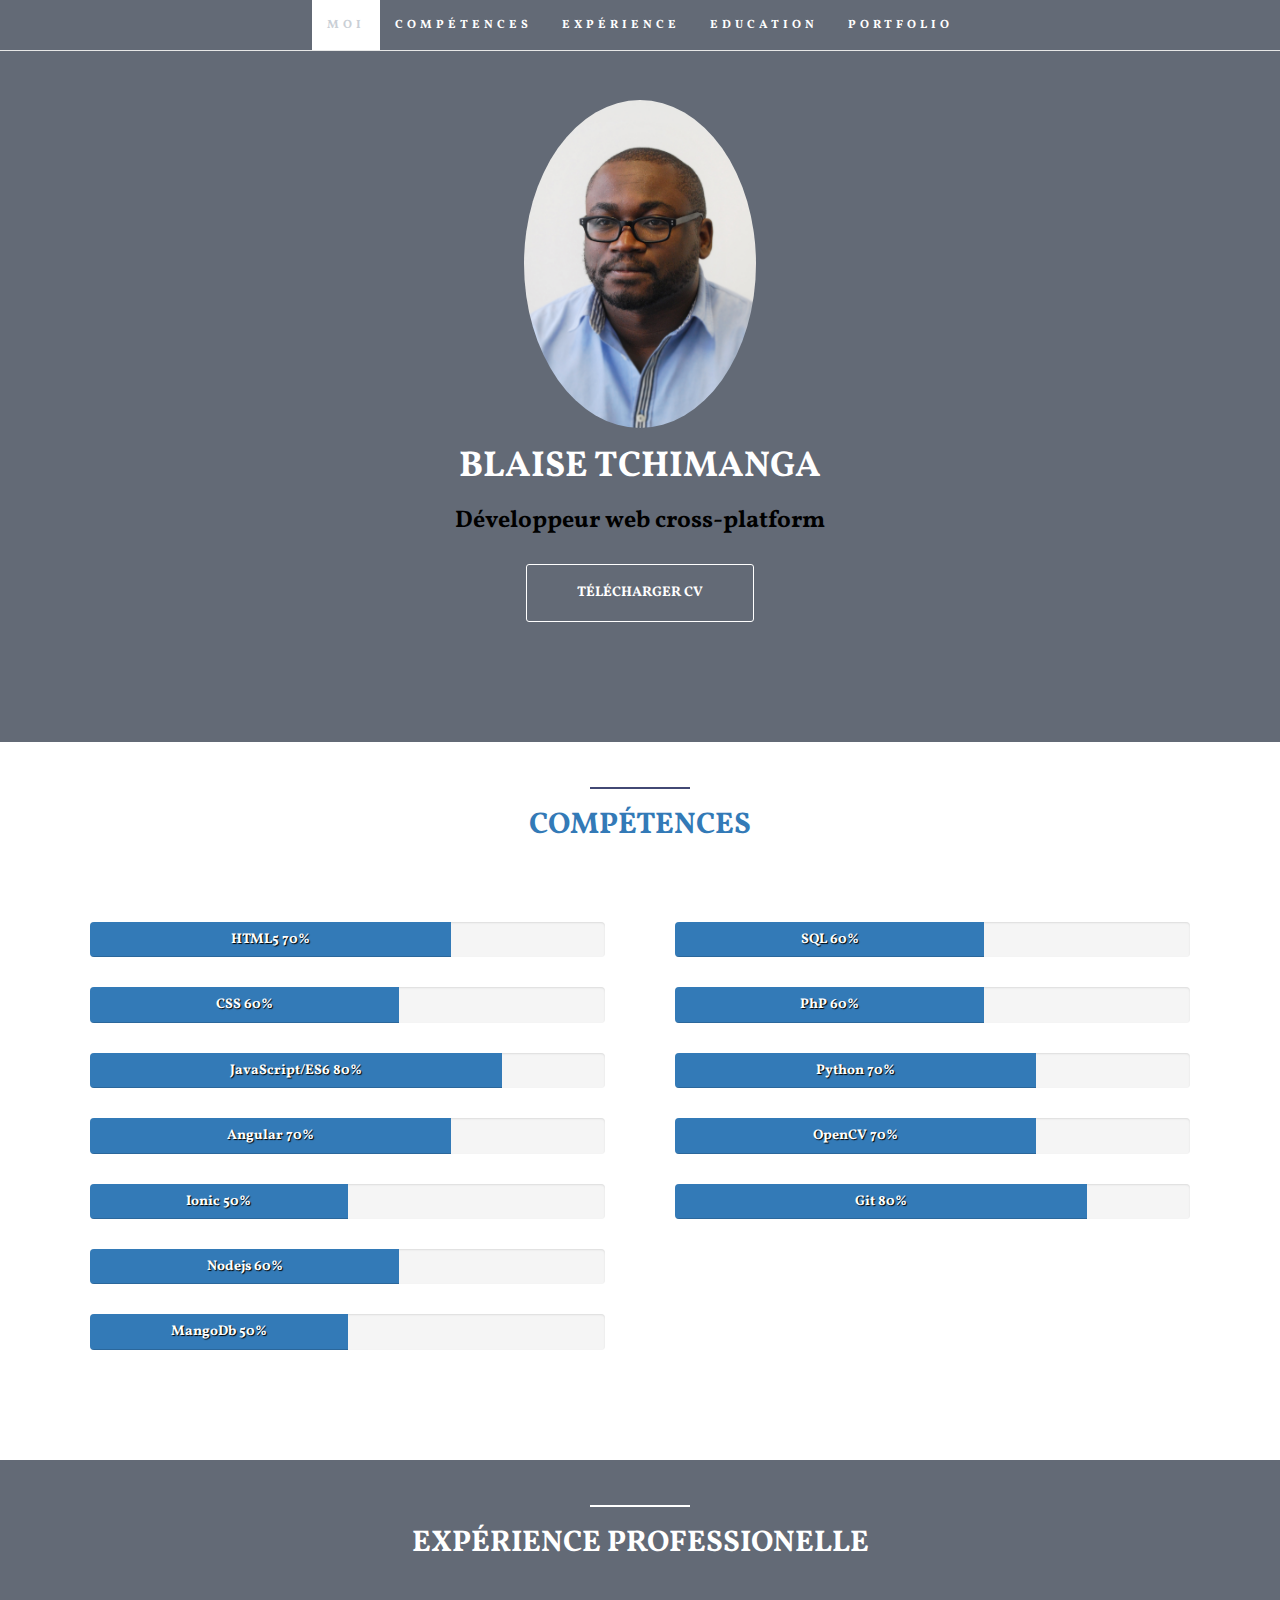
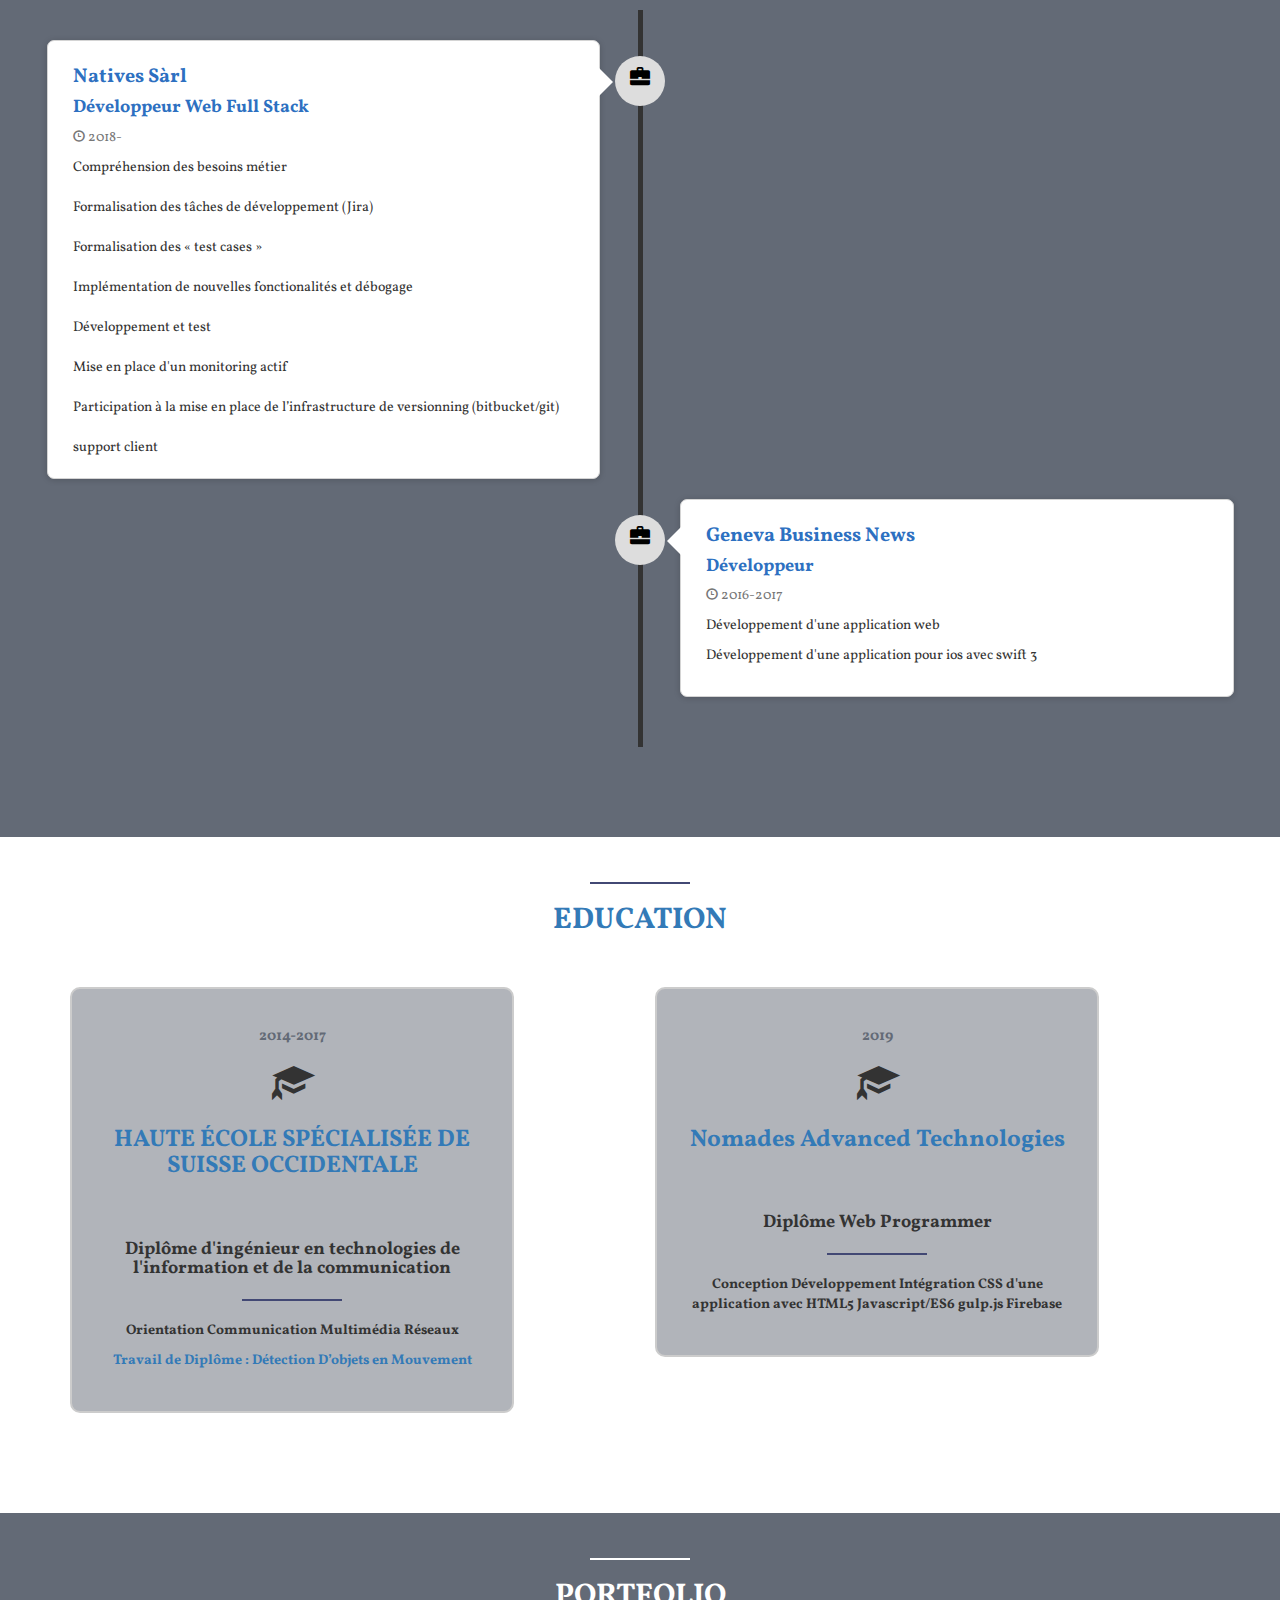
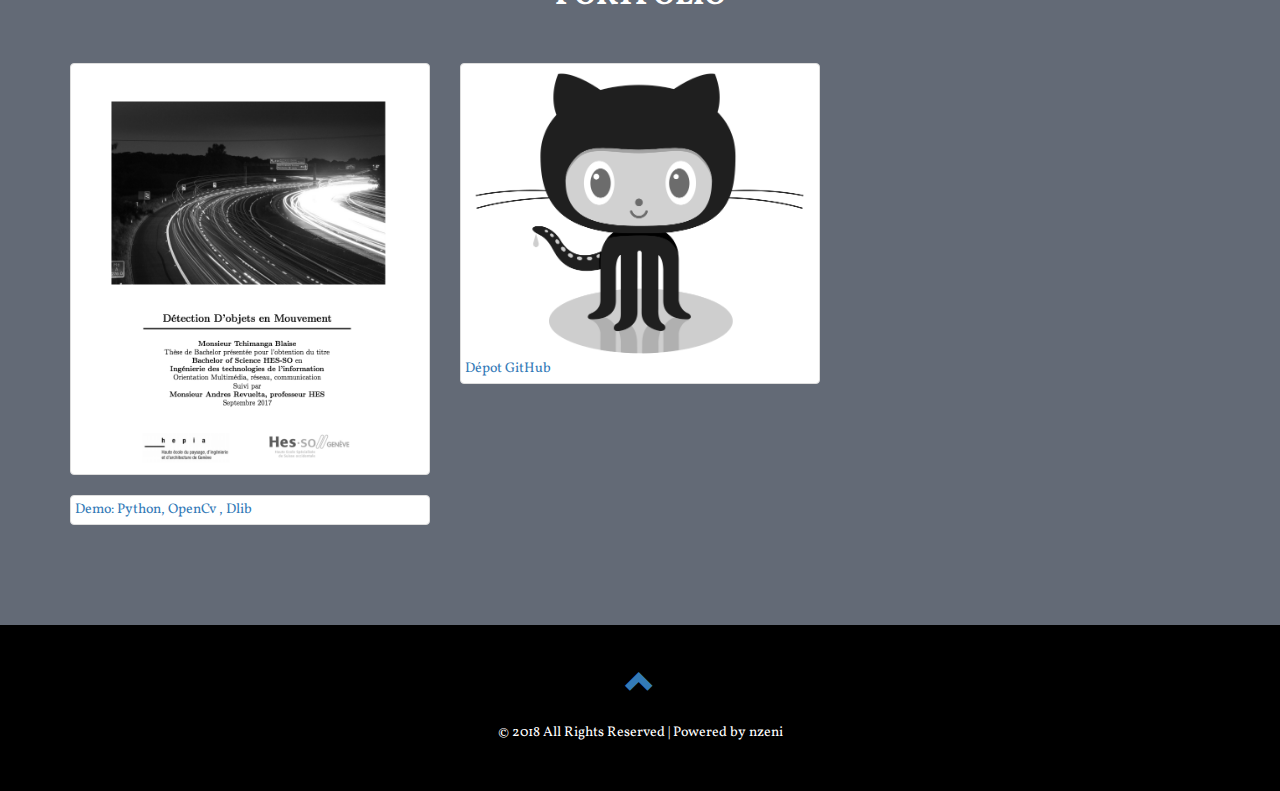
<file: index.html>
<!DOCTYPE html>
<html>
<head>
	<title>Nzeni</title>
	<meta charset="utf-8">
	<meta name="viewport" content="width=device-width, initial-scale = 1">
	<link rel="stylesheet" href="https://maxcdn.bootstrapcdn.com/bootstrap/3.3.7/css/bootstrap.min.css">
	<script src="https://ajax.googleapis.com/ajax/libs/jquery/1.12.4/jquery.min.js"></script>
	<script src="https://ajax.googleapis.com/ajax/libs/jquery/1.11.3/jquery.min.js"></script>
	<link href="https://fonts.googleapis.com/css?family=Vollkorn" rel="stylesheet">
	<link rel="stylesheet" type="text/css" href="css/style.css">
	<script type="text/javascript" src="js/script.js"></script>
	
	<link rel="shortcut icon" type="image/png" href="images/nz.png"/>

	<script src="https://code.jquery.com/jquery-2.1.3.min.js"></script>
	<script src="https://maxcdn.bootstrapcdn.com/bootstrap/3.3.7/js/bootstrap.min.js"></script>

</head>
<body data-spy="scroll" data-target=".navbar" data-offset="60">

	<nav class="navbar navbar-default navbar-fixed-top">
            <div class="container">
                <div class="navbar-header">
                    <button type="button" class="navbar-toggle" data-toggle="collapse" data-target="#myNavbar">
                         <span class="icon-bar"></span>
                         <span class="icon-bar"></span>
                         <span class="icon-bar"></span>
                    </button>
                </div>
                <div class="collapse navbar-collapse" id="myNavbar">
                    <ul class="nav navbar-nav">
                        <li><a href="#about">Moi</a></li>
                        <li><a href="#skills">Compétences</a></li>
                        <li><a href="#experience">Expérience</a></li>
                        <li><a href="#education">Education</a></li>
                        <li><a href="#portfolio">Portfolio</a></li>
                    </ul>
                </div>
            
            </div>
        
        </nav>

	<section id="about" class="container-fluid">
		<div class="col-xs-8 col-md-4 profile-picture">
			<img src="images/blaise02.jpg" alt="Blaise" class="img-circle">
		</div>
		<div class="heading">
				<h1> Blaise Tchimanga </h1>
				<h3> Développeur web cross-platform</h3>
				<a href="docs/CV Frontend software Engineer.pdf"
				class="button1" target="_blank">Télécharger CV</a>
		</div>
		
	</section>

	<section id="skills">

		<div class="divider"></div>

		<div class="heading">
			<h2>Compétences</h2>
		</div>

		<div class="container">
			<div class="row">

				<!--colonne 1 -->

				<div class="col-md-6">
					
					<div class="progress">
						<div class="progress-bar" role="progressbar" aria-valuenow="70" aria-valuemin="0" aria-valuemax="100" style="width: 70%">
							<h5> HTML5 70%</h5>
						</div>
					</div>
					<div class="progress">
						<div class="progress-bar" role="progressbar" aria-valuenow="60" aria-valuemin="0" aria-valuemax="100" style="width: 60%">
							<h5> CSS 60%</h5>
						</div>
					</div>
					<div class="progress">
						<div class="progress-bar" role="progressbar" aria-valuenow="80" aria-valuemin="0" aria-valuemax="100" style="width: 80%">
						  <h5> JavaScript/ES6 80%</h5>
						</div>
					</div>
				    <div class="progress">
						<div class="progress-bar" role="progressbar" aria-valuenow="70" aria-valuemin="0" aria-valuemax="100" style="width: 70%">
							<h5> Angular 70%</h5>
						</div>
				  	</div>
				  <div class="progress">
						<div class="progress-bar" role="progressbar" aria-valuenow="50" aria-valuemin="0" aria-valuemax="100" style="width: 50%">
							<h5> Ionic 50%</h5>
						</div>
					</div>
					
					<div class="progress">
						<div class="progress-bar" role="progressbar" aria-valuenow="60" aria-valuemin="0" aria-valuemax="100" style="width: 60%">
							<h5> Nodejs 60%</h5>
						</div>
					</div>
				  <div class="progress">
						<div class="progress-bar" role="progressbar" aria-valuenow="50" aria-valuemin="0" aria-valuemax="100" style="width: 50%">
							<h5> MangoDb 50%</h5>
						</div>
					</div>
			   
				</div>

				<!--colonne 2 -->

				<div class="col-md-6">
					<div class="progress">
						<div class="progress-bar" role="progressbar" aria-valuenow="60" aria-valuemin="0" aria-valuemax="100" style="width: 60%">
							<h5> SQL 60%</h5>
						</div>
					</div>
					<div class="progress">
						<div class="progress-bar" role="progressbar" aria-valuenow="60" aria-valuemin="0" aria-valuemax="100" style="width: 60%">
							<h5> PhP 60%</h5>
						</div>
					</div>
				  <div class="progress">
						<div class="progress-bar" role="progressbar" aria-valuenow="70" aria-valuemin="0" aria-valuemax="100" style="width: 70%">
							<h5> Python 70%</h5>
						</div>
					</div>
				  	
			
					<div class="progress">
						<div class="progress-bar" role="progressbar" aria-valuenow="70" aria-valuemin="0" aria-valuemax="100" style="width: 70%">
							<h5> OpenCV 70%</h5>
						</div>
					</div>	
	
				  <div class="progress">
						<div class="progress-bar" role="progressbar" aria-valuenow="80" aria-valuemin="0" aria-valuemax="100" style="width: 80%">
							<h5> Git 80%</h5>
						</div>
					</div>

				
				</div>
			</div>
		</div>
	
		
	</section>

	<section id="experience">

		<div class="container-fluid">
			
			<div class="white-divider"></div>
			
			<div class="heading">
				<h2> Expérience Professionelle</h2>
			</div>

			<ul class="timeline">
				<li>
					<div class="timeline-badge">
						<span class="glyphicon glyphicon-briefcase"></span>
					</div>
					<div class="timeline-panel-container">
						<div class="timeline-panel">
							<div class="timeline-heading">
								<h3> Natives Sàrl </h3>
								<h4> Développeur Web Full Stack</h4>
								<p class="text-muted"> <small class="glyphicon glyphicon-time"></small> 2018- </p>
							
								<div class="timeline-body">
									
									Compréhension des besoins métier<br>
									<br>Formalisation des tâches de développement (Jira)<br>
									<br>Formalisation des « test cases »<br>
									<br>Implémentation de nouvelles fonctionalités et débogage<br>
									<br>Développement et test<br>
									<br>Mise en place d'un monitoring actif<br>
									<br>Participation à la mise en place de l’infrastructure de versionning (bitbucket/git)<br>
									<br>support client<br>
									
								</div>
							</div>
						</div>
					</div>
				</li>
				<li>
					<div class="timeline-badge">
						<span class="glyphicon glyphicon-briefcase"></span>
					</div>
					<div class="timeline-panel-container-inverted">
						<div class="timeline-panel">
							<div class="timeline-heading">
								<h3> Geneva Business News </h3>
								<h4> Développeur</h4>
								<p class="text-muted"> <small class="glyphicon glyphicon-time"></small> 2016-2017 </p>

								<div class="timeline-body">
									<p> Développement d'une application web </p>
									<p> Développement d'une application pour ios avec swift 3</p>
								</div>
							</div>
						</div>
					</div>
				</li>

			</ul>
		</div>

	</section>
	<section id="education">
		<div class="container">
			<div class="divider"></div>
			<div class="heading">
				<h2> Education</h2>
			</div>
			<div class="row">
				<div class="col-sm-6">
					<div class="education-block">
						<h5>2014-2017</h5>
						<span class="glyphicon glyphicon-education"></span>
						<div class="heading"><h3>HAUTE ÉCOLE SPÉCIALISÉE DE SUISSE OCCIDENTALE</h3></div>
						<h4>Diplôme d'ingénieur en technologies de l'information et de la communication</h4>
						<div class="divider"></div>
					
						<p> Orientation Communication Multimédia Réseaux </p>
						<a href="https://sitehepia.hesge.ch/diplome/ITI/2017/documents/Tchimanga-69"><p>Travail de Diplôme : Détection D’objets en Mouvement</p></a>
					</div>
				</div>
				<div class="col-sm-6">
					<div class="education-block">
						<h5>2019 </h5>
						<span class="glyphicon glyphicon-education"></span>
						<div class="heading"><h3>Nomades Advanced Technologies</h3></div>
						<h4> Diplôme Web Programmer</h4>
						<div class="divider"></div>
						
					  <p>Conception Développement Intégration CSS d'une application avec HTML5 Javascript/ES6 gulp.js Firebase</p>
					</div>
				</div>
			</div>

		</div>

	</section>
	<section id="portfolio">
		<div class="container">
			<div class="white-divider"></div>
			<div class="heading">
				<h2> Portfolio</h2>
			</div>

				<div class="row">
					
					<div class="col-sm-4">
						<a class="thumbnail" href="https://sitehepia.hesge.ch/diplome/ITI/2017/documents/Tchimanga-69" target="_blank">
							<img src="images/memoire.png" alt="Mémoire">
							<a class="thumbnail" href="https://www.youtube.com/watch?v=nzsb9kFyfhY" target="_blank">
								<span>Demo: Python, OpenCv , Dlib </span></a>
						</a>			
					</div>
					
					<div class="col-sm-4">		
						<a class="thumbnail" href="https://github.com/blaisek" target="_blank">
							<img src="images/github.png"  alt="GitHub">
							<span> Dépot GitHub </span>
						</a>	
					</div>
					
				</div>
		  
				
					
			</div>

		</div>


	</section>



<footer class="text-center">

	<a href="#about">
		
	<span class="glyphicon glyphicon-chevron-up"></span>

	</a>

	<h5> © 2018 All Rights Reserved | Powered by nzeni </h5>
	
</footer>




</body>
</html>
</file>
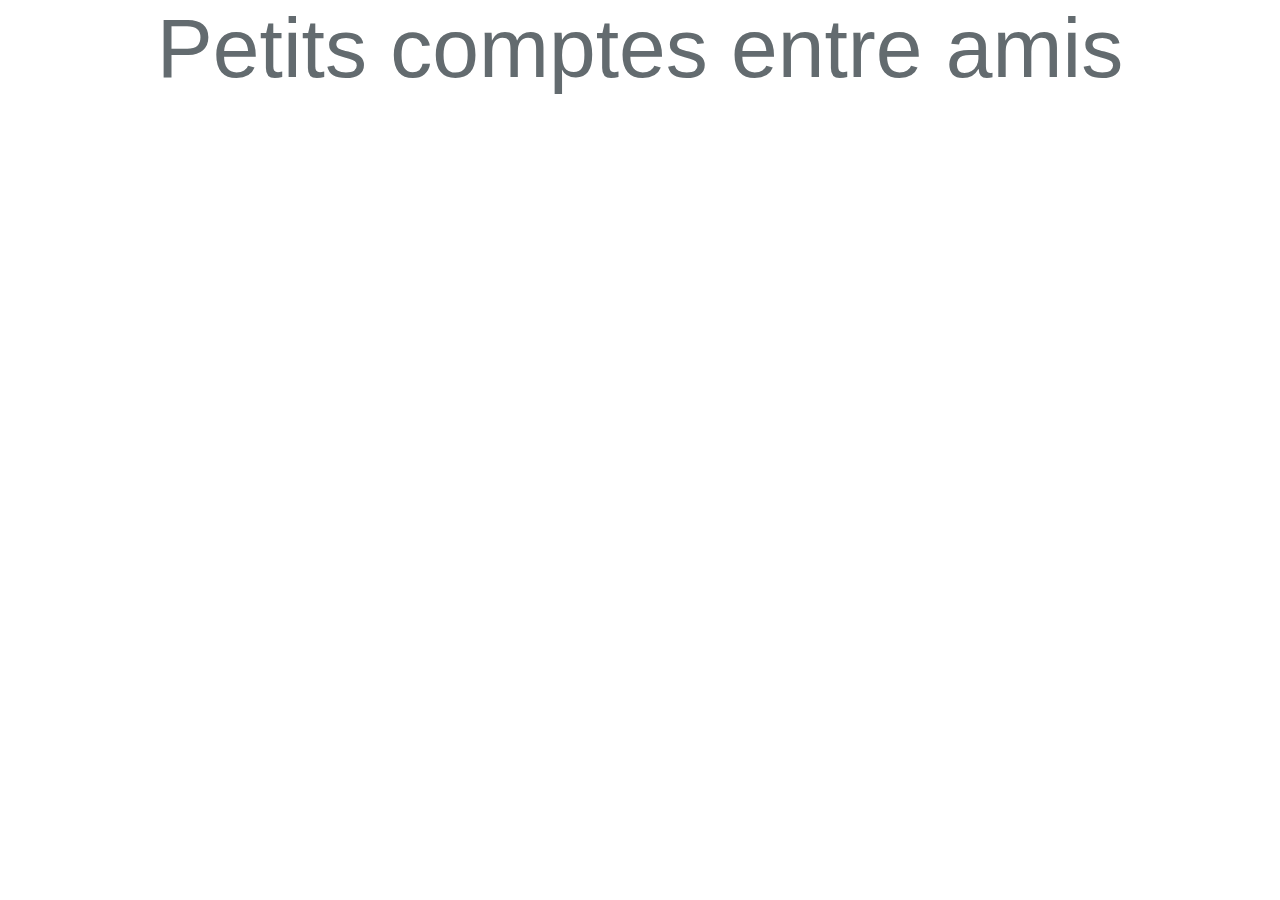
<file: comptes/index.html>
<!DOCTYPE html>
<html lang="en">
<head>
    <meta charset="UTF-8">
    <link rel="stylesheet" type="text/css" href="style.css"/>
    <meta http-equiv="X-UA-Compatible" content="IE=edge">
    <meta name="viewport" content="width=device-width, initial-scale=1">
    <title>Petits Comptes entre Amis</title>
</head>
<body>

<div class="content">
    <div class="title m-b-md">
        Petits comptes entre amis
    </div>
</div>

</body>
</html>
</file>
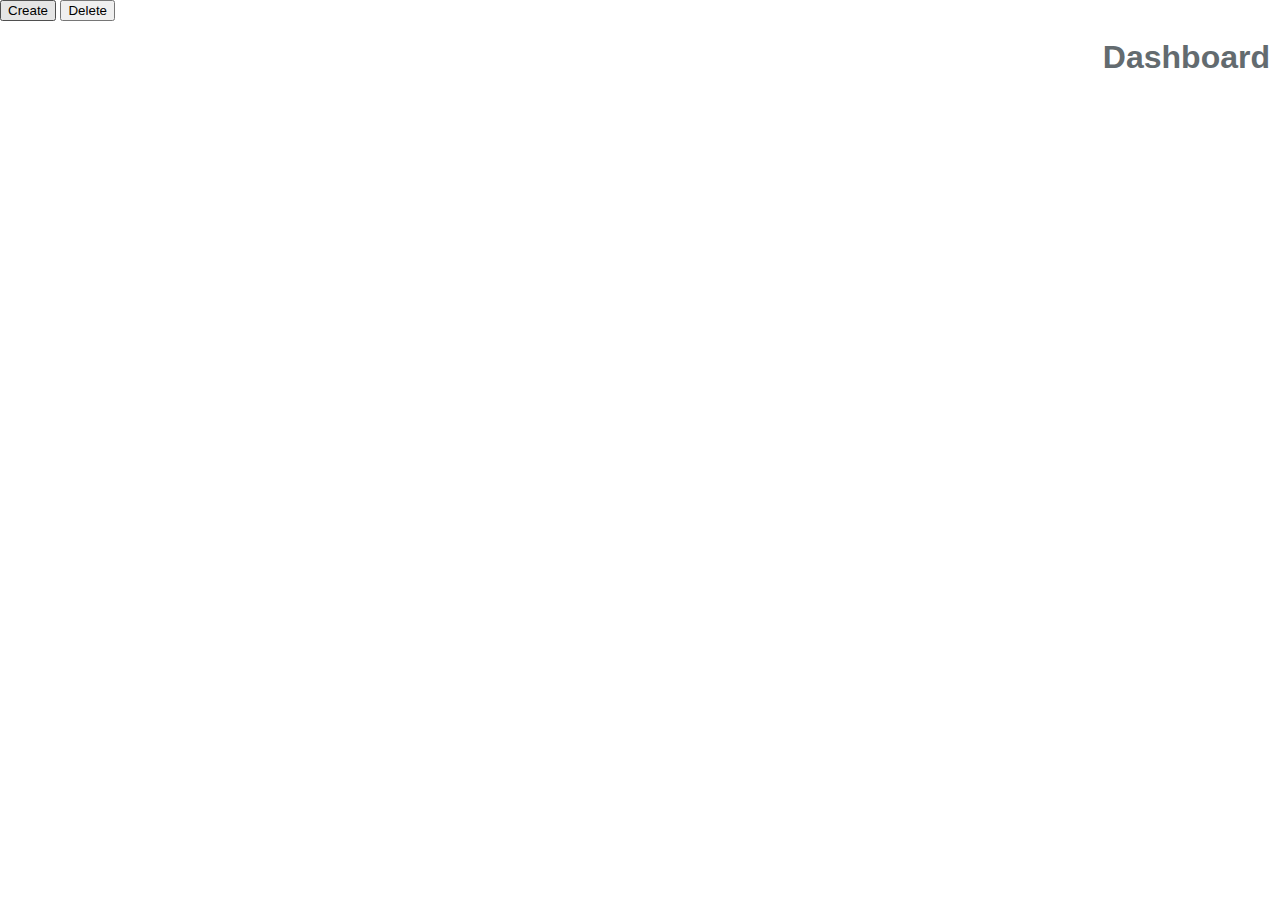
<file: comptes/Event.html>
<!DOCTYPE html>
<html>
	<head>
	<meta charset="utf-8">
        <meta http-equiv="X-UA-Compatible" content="IE=edge">
        <meta name="viewport" content="width=device-width, initial-scale=1">
        <link rel="stylesheet" type="text/css" href="style.css"/>
        <title>Petits comptes entre amis</title>
         <script src="jquery.js"></script>
	</head>
	<body >
            
	<div class="top-right">
            <h1> Dashboard </h1>
	</div>
           
            <div class ="full-height position-ref">
               
                <button id='create_event' type="button">Create</button>
               <button id= 'delete_event' type="button">Delete</button>     
              
            
            </div>

        <div id="window" style="background:gray;padding:20px;display:none;z-index:10001;position:absolute;top:0 ;center:0;height:500px;width:500px;"> 
            <form>
                <label for="event">Event name </label> <input type="text" id="event" class="champ" />
                <br>
                <label for="dsr">Description</label> <input type="description" id="dsr" class="champ" />
                <br>
                <label for="currency">Currency </label>  <input type="currency" id="currency" class="champ" />
                
            </form>
        </div>

	</body>
       
        <script>
            $('#create_event').click(function(){
    
         $('#window').fadeIn();
         //$('#exemple_fadein').fadeOut();
    
    var $event = $('#event');
        $dsr = $('#dsr');
        $currency = $('#currency');
        
/*
    $champ.keyup(function(){
        if($(this).val().length < 5){ // si la chaîne de caractères est inférieure à 5
            $(this).css({ // on rend le champ rouge
                borderColor : 'red',
	        color : 'red'
            });
         }
         else{
             $(this).css({ // si tout est bon, on le rend vert
	         borderColor : 'green',
	         color : 'green'
	     });
         }
    });

    $confirmation.keyup(function(){
        if($(this).val() != $mdp.val()){ // si la confirmation est différente du mot de passe
            $(this).css({ // on rend le champ rouge
     	        borderColor : 'red',
        	color : 'red'
            });
        }
        else{
	    $(this).css({ // si tout est bon, on le rend vert
	        borderColor : 'green',
	        color : 'green'
	    });
        }
    });

    $envoi.click(function(e){
        e.preventDefault(); // on annule la fonction par défaut du bouton d'envoi

        // puis on lance la fonction de vérification sur tous les champs :
        verifier($pseudo);
        verifier($mdp);
        verifier($confirmation);
        verifier($mail);
    });

    $reset.click(function(){
        $champ.css({ // on remet le style des champs comme on l'avait défini dans le style CSS
            borderColor : '#ccc',
    	    color : '#555'
        });
        $erreur.css('display', 'none'); // on prend soin de cacher le message d'erreur
    });

    function verifier(champ){
        if(champ.val() == ""){ // si le champ est vide
    	    $erreur.css('display', 'block'); // on affiche le message d'erreur
            champ.css({ // on rend le champ rouge
    	        borderColor : 'red',
    	        color : 'red'
    	    });
        }
    }
*/
});

        </script> 
</html>
</file>
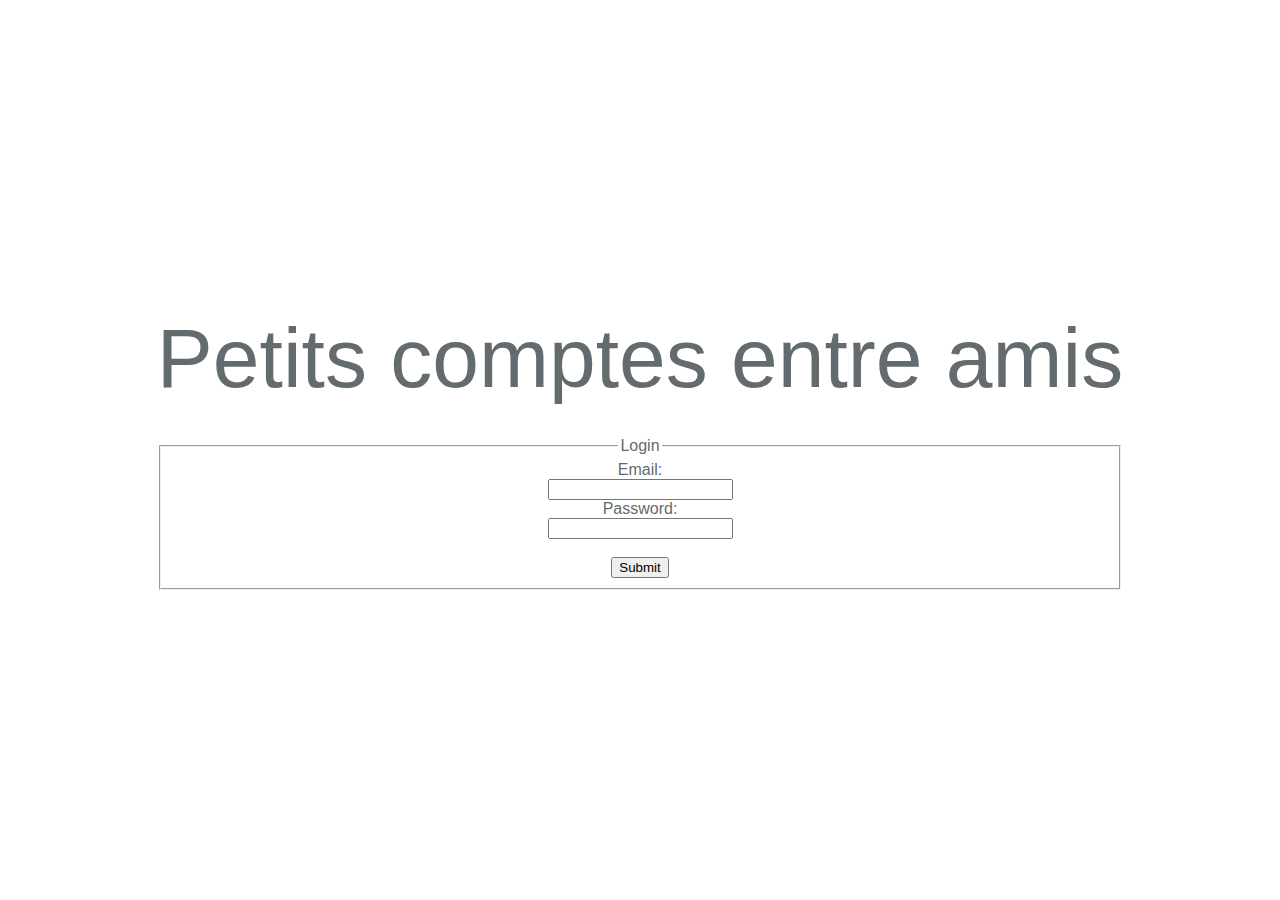
<file: comptes/login.html>
<!DOCTYPE html>
<html lang="fr">
    <head>
        <meta charset="utf-8">
        <meta http-equiv="X-UA-Compatible" content="IE=edge">
        <meta name="viewport" content="width=device-width, initial-scale=1">

        <title>Petits comptes entre amis</title>
        <!-- Styles -->
        <link rel="stylesheet" type="text/css" href="style.css"/>
      </head>
      <body>
      <script src="jquery.js"></script>
          <div class="flex-center position-ref full-height">
              

              <div class="content">
                  <div class="title m-b-md">
                      Petits comptes entre amis
                  </div>
                  <form = action = "login.php" method="post" >
                    <fieldset>
                      <legend> Login</legend>
                    Email:<br>
                    <input type="text" name="email">
                    <br>
                    Password:<br>
                    <input type="text" name="Password"  >
                    <br>
                    <br>
                    <input type="submit" value="Submit">
                  </fieldset>
                  </form>

              </div>
          </div>

      </body>
  </html>
</file>
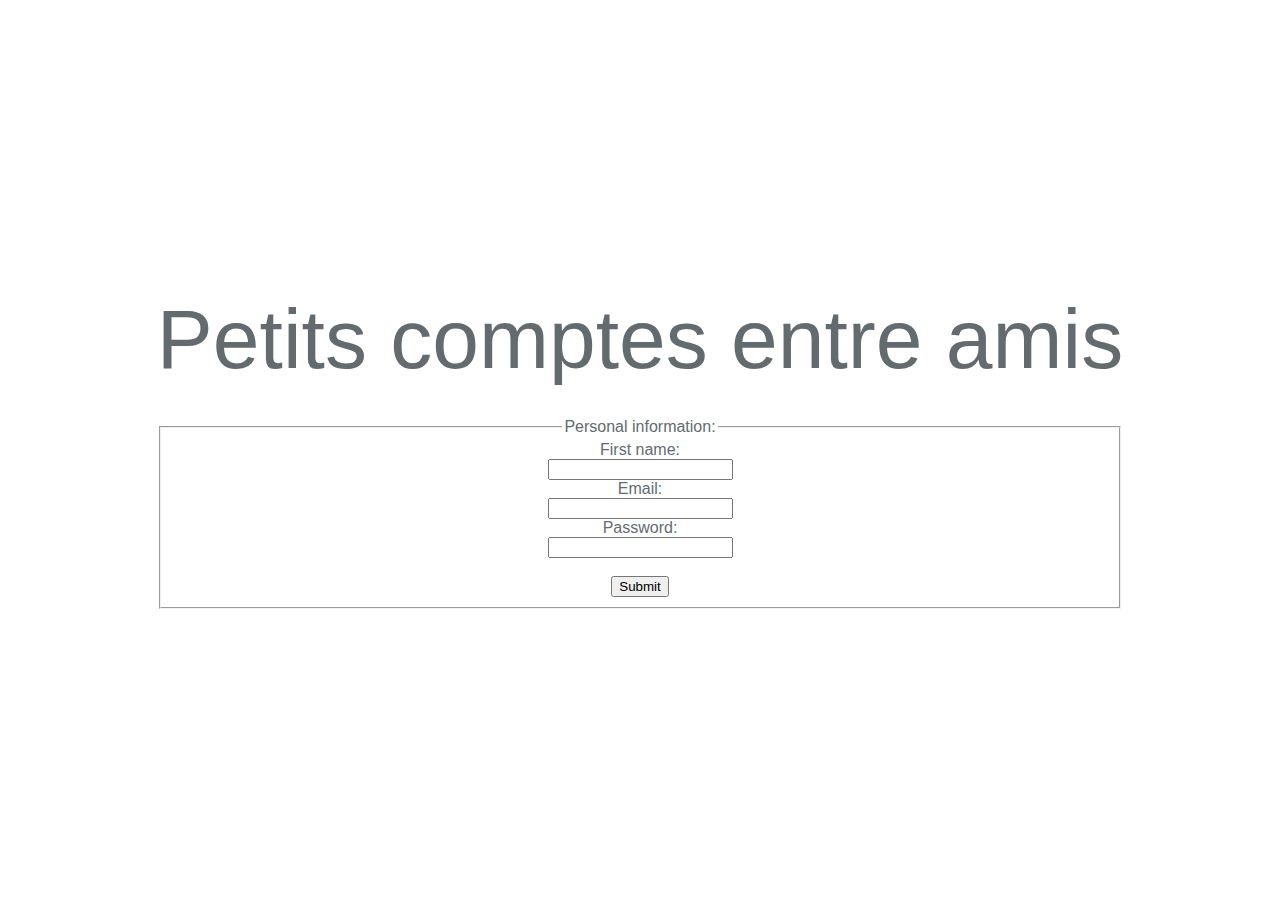
<file: comptes/register.html>
<!DOCTYPE html>
<html lang="fr">
    <head>
        <meta charset="utf-8">
        <meta http-equiv="X-UA-Compatible" content="IE=edge">
        <meta name="viewport" content="width=device-width, initial-scale=1">

        <title>Petits comptes entre amis</title>
        <!-- Styles -->
        <link rel="stylesheet" type="text/css" href="style.css"/>
      </head>
      <body>
      <script src="jquery.js"></script>
          <div class="flex-center position-ref full-height">
              

              <div class="content">
                  <div class="title m-b-md">
                      Petits comptes entre amis
                  </div>
                  <form = action = "register.php" method="post" >
                    <fieldset>
                      <legend> Personal information:</legend>
                    First name:<br>
                    <input type="text" name="Firstname">
                    <br>
                    Email:<br>
                    <input type="text" name="Email"  >
                    <br>
                    Password:<br>
                    <input type="text" name="Password" >
                    <br>
                    <br>
                    <input type="submit" value="Submit">
                  </fieldset>
                  </form>

              </div>
          </div>

      </body>
  </html>
</file>
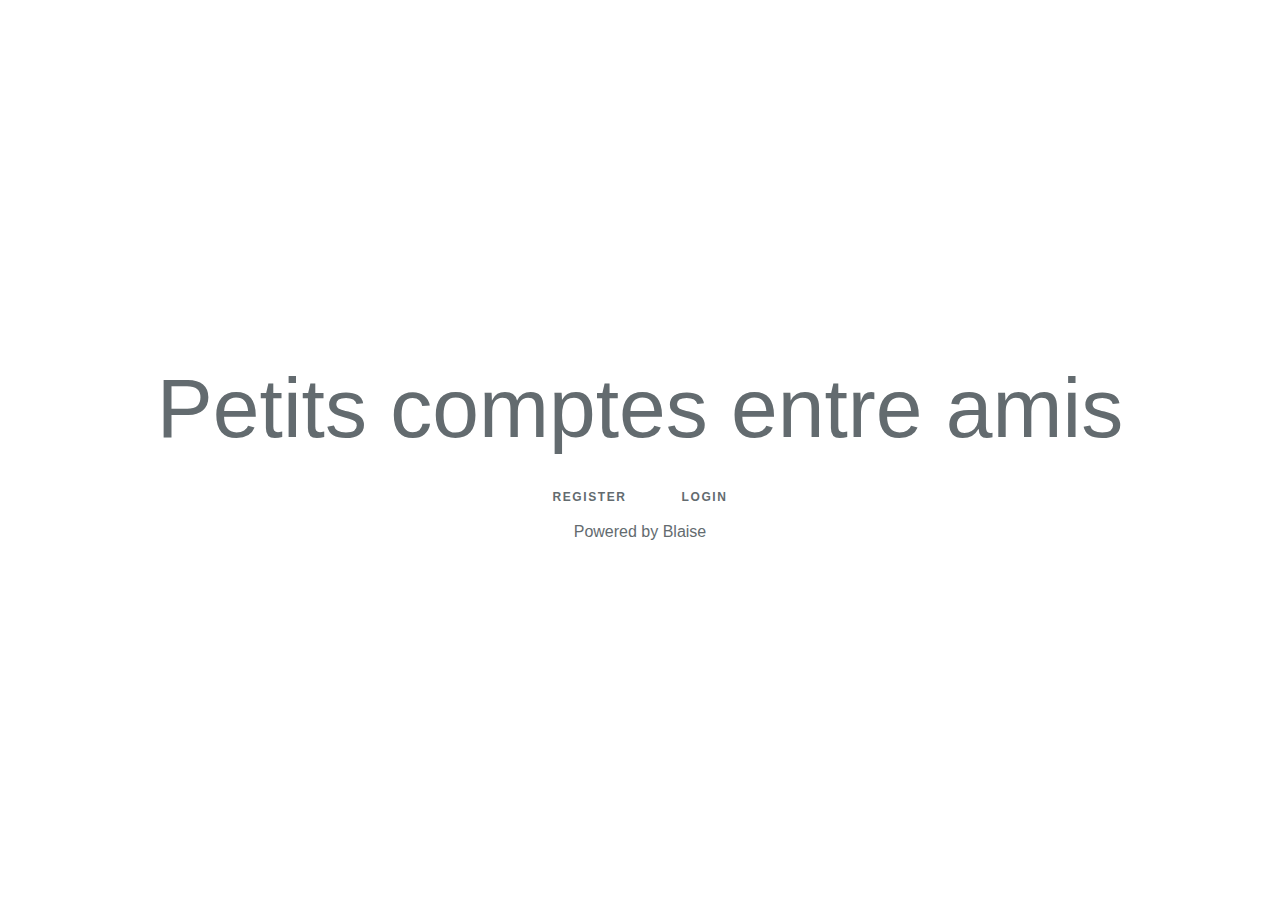
<file: comptes/welcome.html>
<!DOCTYPE html>
<html lang="fr">

    <head>
        <meta charset="utf-8">
        <meta http-equiv="X-UA-Compatible" content="IE=edge">
        <meta name="viewport" content="width=device-width, initial-scale=1">
        <link rel="stylesheet" type="text/css" href="style.css"/>
        <title>Petits comptes entre amis</title>
        <script src="jquery.js"></script>
      </head>
      <body>
    
          <div class="flex-center position-ref full-height">
         

              <div class="content">
                  <div class="title m-b-md">
                      Petits comptes entre amis
                  </div>
                  
                  <div class="links">
                 <a href ="register.html" >register </a>
                 <a href ="login.html">login </a>
                 </div>
                 <br>
                 <span id="TEXTJQ"></span>

              </div>
          </div>
            
            <script>
                $(function(){
	$('#TEXTJQ').html('Powered by Blaise');

});
            </script> 
      </body>
  </html>
</file>
<file: css/style.css>
/* GENERAL */

body{

	font-family: 'Vollkorn';
}

h1,h2,h3,h4,h5,h6{
	font-weight: bold;
}
h6{ color: red; }

ul,ol
{
list-style:none;
}


img{
	max-width: 60%;
	height: auto;
}

section{
	padding: 45px 0 80px 0 ; 
}

section .heading{

	text-align: center;
	padding-bottom: 40px;
}
section .heading h2{

	text-transform: uppercase;
}

.divider{
	width: 100px;
	height: 2px; 
	background: #424874;
	margin: 0 auto;
}

.white-divider{
	width: 100px;
	height: 2px; 
	background: #fff;
	margin: 0 auto;
}

/* profile picture */

#profile-picture .thumbnail img{

	width: 100%;
	height: 100%;
	filter: grayscale(100%);
	-webkit-filter:grayscale(100%);

}

/* Menu */

.navbar{
	
	background: #636A76; 
	font-size: 12px;
	letter-spacing: 4px;
	text-transform: uppercase;
	font-weight: bold;
}

.navbar .navbar-nav{
	display: inline-block;
	float: none;
	vertical-align: top;

}

.navbar .navbar-collapse{

	text-align: center;

}

.navbar li a {
	color: #fff !important;
}

.navbar-nav li a:hover , .navbar-nav li.active a{
	color: #CACFD6 !important; 
	background-color: #fff !important;
}

.navbar-default .navbar-toggle{
	border-style: none;
}

.icon-bar{
	background-color: #fff !important;
}








/* ABOUT*/

#about{
	padding-top: 100px;
	background: #636A76;
}

.profile-picture{

	text-align: center;
	margin: 0 auto;
	float: none;

}

#about .heading h1{

	color:#fff;
	text-transform: uppercase;

}

#about .heading h3{
	color: #000;

}

.button1{
	font-weight: bold;
	text-transform: uppercase;
	color: white;
	border:1px solid white;
	display: inline-block;
	margin-top: 20px; 
	padding: 18px 50px; 
	border-radius: 3px;
	transition: all 0.3s ease-in 0s;
}	

.button1:hover{

	background: white;
	color: #CACFD6;
	text-decoration: none;
}

/* skills */

#skills{

	background: #fff;
}

#skills .heading h2{

	color: #337ab7; 

}

#skills .progress{
	height: 100%;
	margin: 30px 20px;
	backface-visibility: #595F6A; 
}

#skills .progress-bar{
	background: #337ab7; 
}

#skills .progress h5{
	text-shadow: 1px 1px 1px #000;
}

/* Expériences */

#experience{

background: #636A76;

}

#experience .heading h2{
	color: #fff;
}

.timeline{
	padding: 30px 10px;
	position: relative;

}

.timeline:before{
	top: 0;
	bottom: 0;
	position: absolute;
	content: " ";
	width: 5px;
	background-color: #333;
	left: 50%;
	margin-left: -2.5px;
}

.timeline > li{
	margin-bottom: 20px;
	position: relative;
}

.timeline > li:after{
	clear: both;
}

.timeline > li:before, .timeline >li:after{

	content: " ";
	display: table;

}

.timeline li .timeline-badge{
	
	color: #000;
	width: 50px;
	line-height: 50px;
	font-size: 20px; 
	text-align: center;
	position: absolute;
	top: 16px;
	left: 50%;
	margin-left: -25px;
	background-color: #ddd;
	border-radius: 50%;
}

.timeline-panel-container{
	width: 50%;
	float: left;

}

.timeline-panel-container-inverted{
	width: 50%;
	float: right;
}

.timeline-panel{
	width: 90%;
	float: right;
	margin-right: 40px;
	border:1px solid #d4d4d4;
	border-radius: 7px;
	padding: 20px 25px;
	position: relative;
	box-shadow: 0 1px 6px rgba(0,0,0,0.175);
	background: #fff;
}

.timeline-panel-container-inverted .timeline-panel{

	float: left;
	margin-left: 40px;

}

.timeline-panel:after{
	position: absolute;
	top: 27px;
	right: -14px;
	display: inline-block;
	border-top: 14px solid transparent;
	border-left: 14px solid #fff;
	border-right: 0 solid #fff;
	border-bottom: 14px solid transparent;
	content:" ";
}

.timeline-panel-container-inverted .timeline-panel:after{

	border-left-width: 0;
	border-right-width: 14px;
	left: -14px;
	right: auto;
}

.timeline-heading h3{

	margin-top: 5px;
	font-size: 20px;
	color: #2D70C1;

}

.timeline-heading h4{

	color: #2D70C1;

}

/* education */

#education .heading{
	color: #337ab7;
}

.education-block{
	width: 80%;
	margin: o auto;
	text-align: center;
	padding: 30px;
	background: #B1B4BA;
	border-radius: 10px;
	border:2px solid #ccc;
	margin-bottom: 20px; 
}
.education-block h5{

	color:#636A76;
	font-size: 15px;
	margin-bottom: 15px;

}

.education-block .glyphicon{
	
	font-size: 40px;
}

.education-block h3{
	
	color: #337ab7;

}

.education-block h4{

	margin-bottom: 20px;
}

.education-block p{

	font-weight: bold;
}

.education-block .divider{
	
	margin-bottom: 20px;
	
}


/* portfolio */

#portfolio{

	background-color: #636A76;
}

#portfolio .heading h2{

	color: #fff;
}

#portfolio .thumbnail img{

	width: 100%;
	height: 100%;
	filter: grayscale(100%);
	-webkit-filter:grayscale(100%);

}

#portfolio .thumbnail img:hover {

	filter: none;
	-webkit-filter: none;
	
}

/* footer */ 

footer{
	background: #000;
	padding: 20px 0 40px; 
}

footer .glyphicon{

	font-size: 30px;
	margin: 20px;
	height: 30px;
	color: #337ab7;
}


footer .glyphicon:hover{
	font-size: 33px; 
}

footer h5{
	color: #fff;
	font-weight: normal;
}
</file>
<file: comptes/style.css>
html, body {
                background-color: #fff;
                color: #636b6f;
                font-family: 'Raleway', sans-serif;
                font-weight: 100;
                height: 100vh;
                margin: 0;
            }

            .full-height {
                height: 100vh;
            }

            .flex-center {
                align-items: center;
                display: flex;
                justify-content: center;
            }

            .position-ref {
                position: relative;
            }

            .top-right {
                position: absolute;
                right: 10px;
                top: 18px;
            }
           
            .content {
                text-align: center;
            }

            .title {
                font-size: 84px;
            }

            .links > a {
                color: #636b6f;
                padding: 0 25px;
                font-size: 12px;
                font-weight: 600;
                letter-spacing: .1rem;
                text-decoration: none;
                text-transform: uppercase;
            }

            .m-b-md {
                margin-bottom: 30px;
            }
</file>
